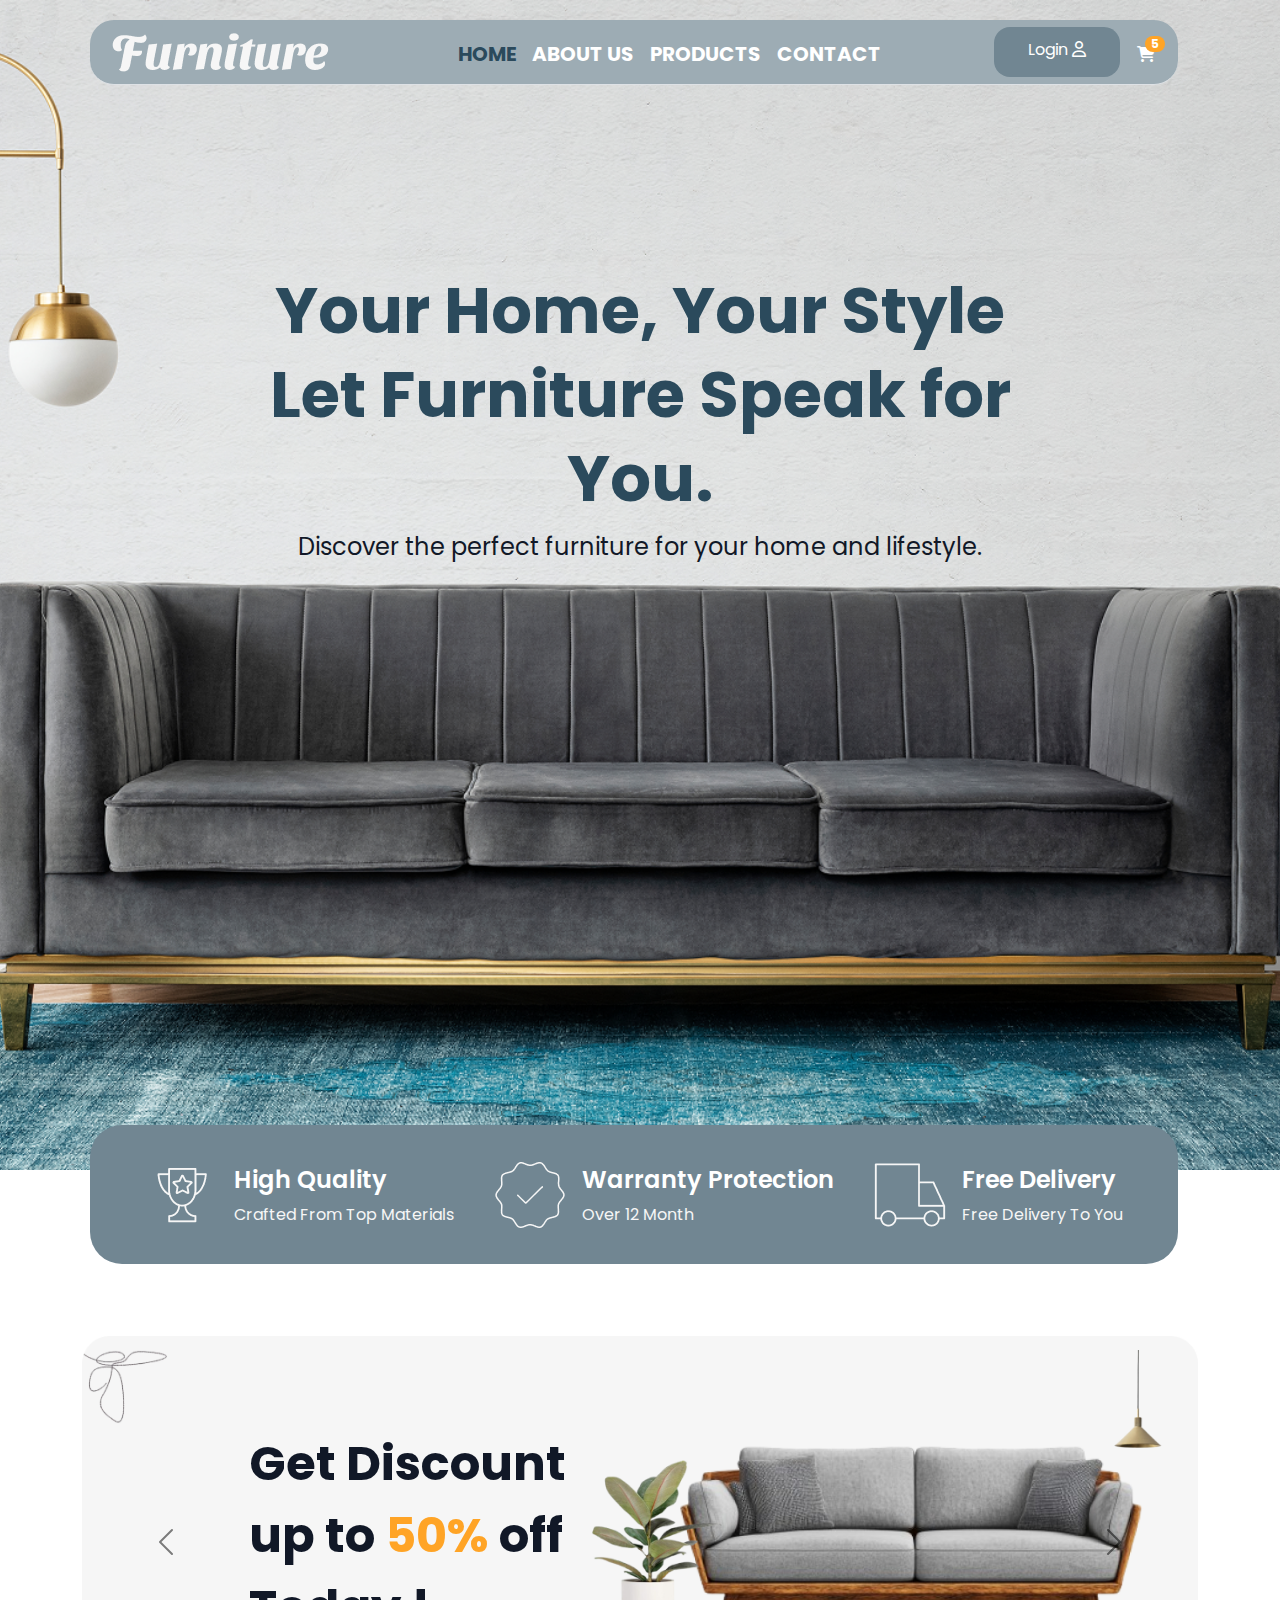
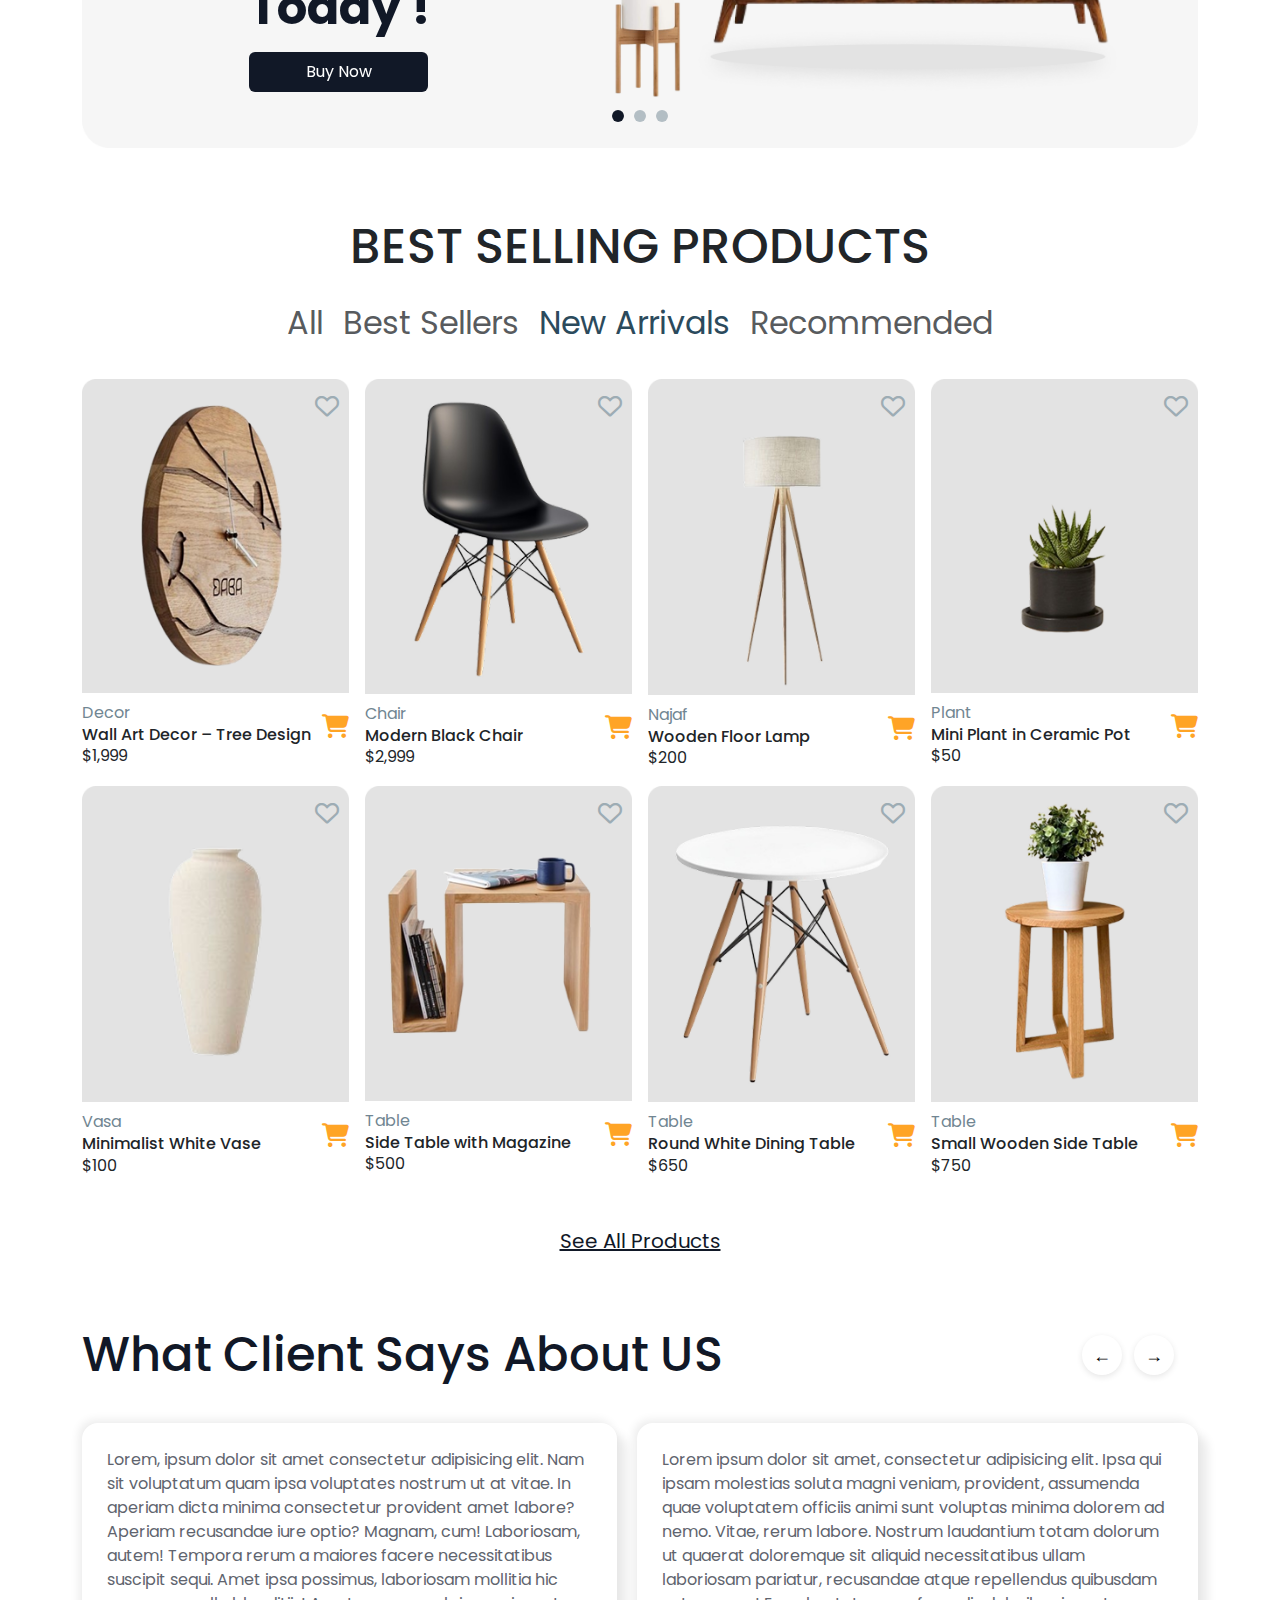
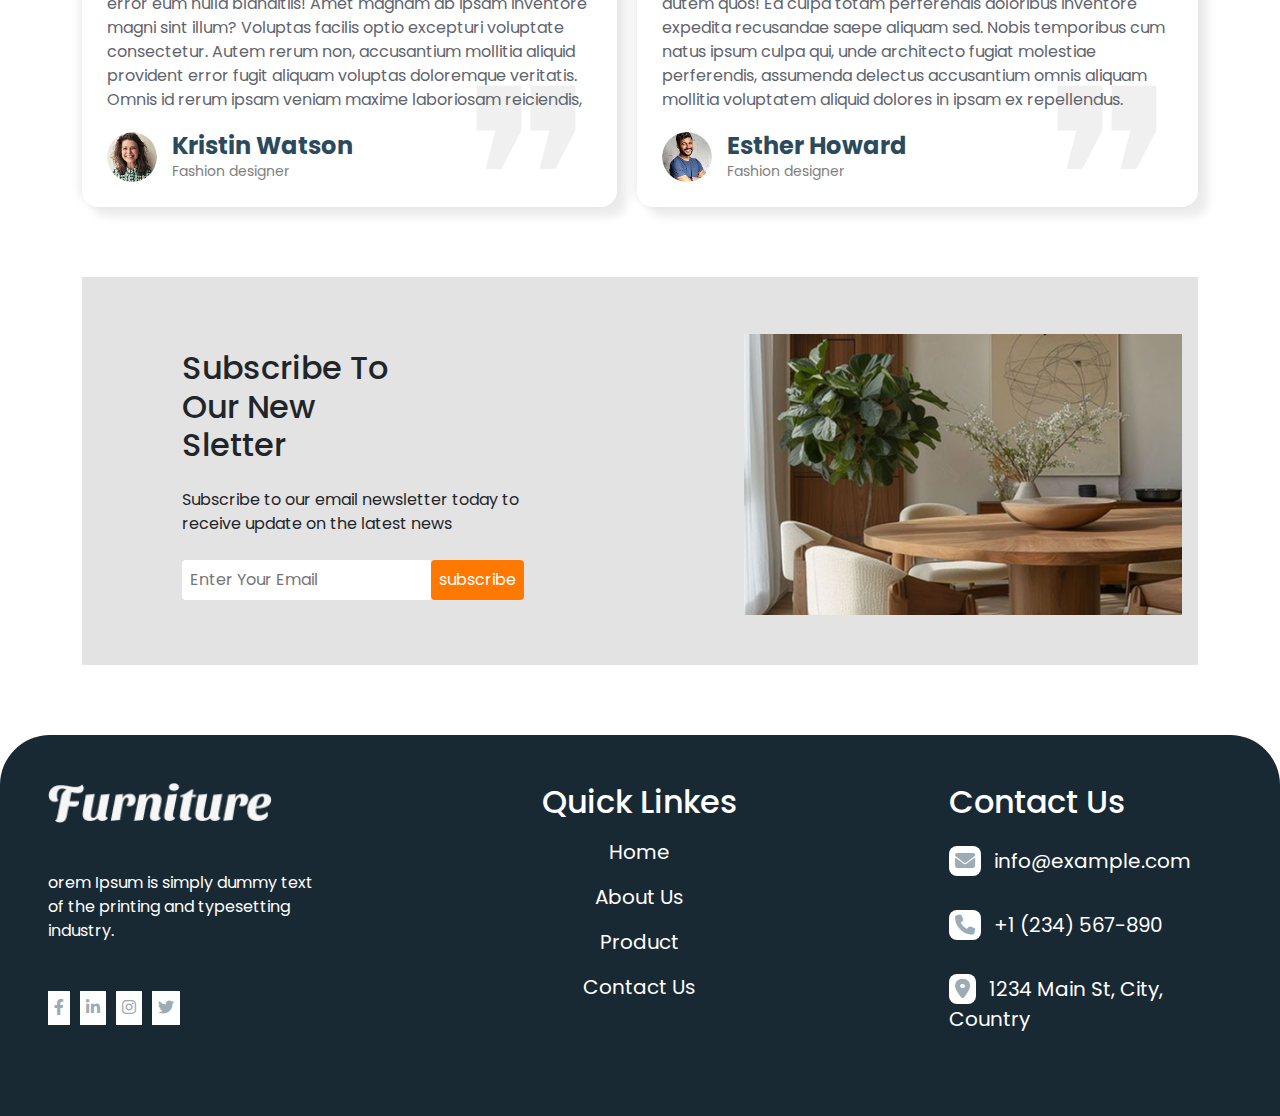
<file: index.html>
<!DOCTYPE html>
<html lang="en">
  <head>
    <meta charset="UTF-8" />
    <meta name="viewport" content="width=device-width, initial-scale=1.0" />
    <meta
      name="description"
      content="Furniture Store - Discover stylish, affordable furniture for every room in your home."
    />

    <meta
      property="og:title"
      content="Furniture Store - Stylish & Affordable Home Furnishings"
    />
    <meta
      property="og:description"
      content="Shop premium furniture with exclusive discounts and free delivery!"
    />

    <meta property="og:image" content="img/home3.jpg" />
    <title>Furniture Store</title>
    <link rel="icon" type="image/x-icon" href="img/favicon.png" />
    <link rel="stylesheet" href="css/all.min.css" />
    <link rel="stylesheet" href="css/bootstrap.min.css" />
    <link rel="stylesheet" href="css/style.css" />
  </head>
  <body>
    <nav
      class="navbar navbar-expand-lg navbar-light border-bottom"
      role="navigation"
    >
      <div class="container">
        <a
          class="navbar-brand fw-bold border-0 fs-5"
          href="/customer/home/home.html"
        >
          <img
            class="w-100"
            src="img/Furniture.png"
            alt="Furniture logo"
            loading="lazy"
          />
        </a>
        <button
          class="navbar-toggler"
          type="button"
          data-bs-toggle="collapse"
          data-bs-target="#navbarCollapse"
          aria-controls="navbarCollapse"
          aria-expanded="false"
          aria-label="Toggle navigation"
        >
          <span class="navbar-toggler-icon"></span>
        </button>
        <div class="collapse navbar-collapse" id="navbarCollapse">
          <ul class="navbar-nav m-auto mb-2 mb-lg-0 text-center text-uppercase">
            <li class="nav-item">
              <a class="nav-link active" href="#">Home</a>
            </li>
            <li class="nav-item">
              <a class="nav-link text-white" href="#">About Us</a>
            </li>
            <li class="nav-item">
              <a class="nav-link text-white" href="#">Products</a>
            </li>
            <li class="nav-item">
              <a class="nav-link text-white" href="#">Contact</a>
            </li>
          </ul>
          <div class="nav__btns">
            <a class="btn text-white" id="loginBtn" href="#" type="button">
              Login
              <i class="fa-regular fa-user" aria-hidden="true"></i>
            </a>
            <a class="btn text-white position-relative" id="cartLink" href="#">
              <i class="fa fa-shopping-cart" aria-hidden="true"></i>
              <span
                class="badge position-absolute start-100 translate-middle rounded-pill"
                id="cartCount"
                aria-label="Items in cart"
                >5</span
              >
            </a>
          </div>
        </div>
      </div>
    </nav>
    <main role="main">
      <header>
        <div class="header__content text-center">
          <h1 class="header__title">
            Your Home, Your Style Let Furniture Speak for You.
          </h1>
          <p class="header__subtitle">
            Discover the perfect furniture for your home and lifestyle.
          </p>
        </div>
      </header>
      <div class="about d-flex justify-content-center">
        <div class="about__trophy d-flex align-items-center">
          <div class="about__icon">
            <img
              src="img/trophy.png"
              alt="trophy image for High Quality"
              loading="lazy"
            />
          </div>
          <div class="about__text text-capitalize">
            <h3>High Quality</h3>
            <p>Crafted from top materials</p>
          </div>
        </div>
        <div class="about__trophy d-flex align-items-center">
          <div class="about__icon">
            <img
              src="img/protection.png"
              alt="protection image for Warrany Protection"
              loading="lazy"
            />
          </div>
          <div class="about__text text-capitalize">
            <h3>Warranty Protection</h3>
            <p>Over 12 Month</p>
          </div>
        </div>
        <div class="about__trophy d-flex align-items-center">
          <div class="about__icon">
            <img
              src="img/truck.png"
              alt="truck image for Free Delivery"
              loading="lazy"
            />
          </div>
          <div class="about__text text-capitalize">
            <h3>Free Delivery</h3>
            <p>Free delivery to you</p>
          </div>
        </div>
      </div>
      <div class="container mt-5 pt-5">
        <section class="discount">
          <div
            id="carouselExampleDark"
            data-bs-ride="carousel"
            class="carousel carousel-dark slide"
          >
            <div class="carousel-indicators">
              <button
                type="button"
                data-bs-target="#carouselExampleDark"
                data-bs-slide-to="0"
                class="active"
                aria-current="true"
                aria-label="Slide 1"
              ></button>
              <button
                type="button"
                data-bs-target="#carouselExampleDark"
                data-bs-slide-to="1"
                aria-label="Slide 2"
              ></button>
              <button
                type="button"
                data-bs-target="#carouselExampleDark"
                data-bs-slide-to="2"
                aria-label="Slide 3"
              ></button>
            </div>
            <div class="carousel-inner">
              <div class="carousel-item active" data-bs-interval="10000">
                <img
                  class="d-block w-100"
                  src="img/carousalOne.png"
                  alt="Living room furniture on discount"
                  loading="lazy"
                />
                <div class="carousel-caption d-none d-md-block">
                  <h3>
                    Get Discount up to <span class="hightlight">50%</span> off
                    Today !
                  </h3>
                  <button
                    class="btn border-0 text-white py-2 px-3 w-50"
                    aria-label="Buy now with 50% discount"
                  >
                    Buy Now
                  </button>
                </div>
              </div>
              <div class="carousel-item itemTwo" data-bs-interval="2000">
                <img
                  class="d-block w-100"
                  src="img/carousalTwo.png"
                  alt="discount image"
                  loading="lazy"
                />
                <div class="carousel-caption d-none d-md-block">
                  <h3>
                    Flash Sale <span class="hightlight">30%</span> off Limited
                    Time!
                  </h3>
                  <button
                    class="btn border-0 text-white py-2 px-3 w-50"
                    aria-label="Shop now with 30% discount"
                  >
                    Shop Now
                  </button>
                </div>
              </div>
              <div class="carousel-item">
                <img
                  class="d-block w-100"
                  src="img/carousalOne.png"
                  alt="discount image"
                  loading="lazy"
                />
                <div class="carousel-caption d-none d-md-block">
                  <h3>
                    Special Offer
                    <span class="hightlight">Buy 1 Get 1</span> Free!
                  </h3>
                  <button
                    class="btn border-0 text-white py-2 px-3 w-50"
                    aria-label="Grab this buy 1 get 1 free deal"
                  >
                    Grab Deal
                  </button>
                </div>
              </div>
            </div>
            <button
              class="carousel-control-prev"
              type="button"
              data-bs-target="#carouselExampleDark"
              data-bs-slide="prev"
              aria-label="Previous slide"
            >
              <span
                class="carousel-control-prev-icon"
                aria-hidden="true"
              ></span>
              <span class="visually-hidden">Previous</span>
            </button>
            <button
              class="carousel-control-next"
              type="button"
              data-bs-target="#carouselExampleDark"
              data-bs-slide="next"
              aria-label="Next slide"
            >
              <span
                class="carousel-control-next-icon"
                aria-hidden="true"
              ></span>
              <span class="visually-hidden">Next</span>
            </button>
          </div>
        </section>
        <section class="bestSelling">
          <h2 class="text-center mb-3">BEST SELLING PRODUCTS</h2>
          <ul
            class="list-group list-group-horizontal list-unstyled text-muted mx-auto justify-content-center mt-4 mb-3"
          >
            <li class="list-item">All</li>
            <li class="list-item">Best Sellers</li>
            <li class="list-item active">New Arrivals</li>
            <li class="list-item">Recommended</li>
          </ul>
          <div class="row row-cols-2 row-cols-sm-3 row-cols-md-4 g-3 mt-3">
            <div class="col">
              <div class="card border-0 position-relative">
                <picture class="card__image position-relative"><a href="product-details.html">
                  <img
                    class="card-img-top w-100 rounded-0"
                    src="img/decor.png"
                    alt="Venom movie poster"
                    loading="lazy"
                  /></a>
                  <button
                    class="btn border-0 bg-white position-absolute btnCart"
                    aria-label="Add Wall Art Decor to cart"
                  >
                    <span aria-hidden="true">Add To Cart</span>
                  </button>
                </picture>
                <div class="body__container d-flex">
                  <div class="card-body p-0">
                    <p class="m-0">Decor</p>
                    <h3 class="card-title m-0 fs-6">
                      Wall Art Decor – Tree Design
                    </h3>
                    <span>$1,999</span>
                  </div>
                  <div class="cartIcon hightlight fs-4 mt-3">
                    <i class="fa-solid fa-cart-shopping" aria-hidden="true"></i>
                  </div>
                </div>
                <div class="wishlistIcon">
                  <i class="fa-regular fa-heart" aria-hidden="true"></i>
                </div>
              </div>
            </div>

            <div class="col">
              <div class="card border-0 position-relative">
                <picture class="card__image position-relative">
                  <a href="product-details.html"><img
                    class="card-img-top w-100 rounded-0"
                    src="img/chair.png"
                    alt="Dunkirk movie poster"
                    loading="lazy"
                  /></a>
                  <button
                    class="btn border-0 bg-white position-absolute btnCart"
                    aria-label="Add Modern Black Chair to cart"
                  >
                    <span aria-hidden="true">Add To Cart</span>
                  </button>
                </picture>
                <div class="body__container d-flex">
                  <div class="card-body p-0">
                    <p class="m-0">Chair</p>
                    <h3 class="card-title m-0 fs-6 w-90">Modern Black Chair</h3>
                    <span>$2,999</span>
                  </div>
                  <div class="cartIcon hightlight fs-4 mt-3">
                    <i class="fa-solid fa-cart-shopping" aria-hidden="true"></i>
                  </div>
                </div>

                <div class="wishlistIcon">
                  <i class="fa-regular fa-heart" aria-hidden="true"></i>
                </div>
              </div>
            </div>

            <div class="col">
              <div class="card border-0 position-relative">
                <picture class="card__image position-relative">
                  <a href="product-details.html">
                  <img
                    class="card-img-top w-100 rounded-0"
                    src="img/nagaf.png"
                    alt="Batman & Superman movie poster"
                    loading="lazy"
                  /></a>
                  <button
                    class="btn border-0 bg-white position-absolute btnCart"
                    aria-label="Add Wooden Floor Lamp to cart"
                  >
                    <span aria-hidden="true">Add To Cart</span>
                  </button>
                </picture>
                <div class="body__container d-flex">
                  <div class="card-body p-0">
                    <p class="m-0">Najaf</p>
                    <h3 class="card-title m-0 fs-6">Wooden Floor Lamp</h3>
                    <span>$200</span>
                  </div>
                  <div class="cartIcon hightlight fs-4 mt-3">
                    <i class="fa-solid fa-cart-shopping" aria-hidden="true"></i>
                  </div>
                </div>
                <div class="wishlistIcon">
                  <i class="fa-regular fa-heart" aria-hidden="true"></i>
                </div>
              </div>
            </div>

            <div class="col">
              <div class="card border-0 position-relative">
                <picture class="card__image position-relative"><a href="product-details.html">
                  <img
                    class="card-img-top w-100 rounded-0"
                    src="img/plant.png"
                    alt="John Wick movie poster"
                    loading="lazy"
                  /></a>
                  <button
                    class="btn border-0 bg-white position-absolute btnCart"
                    aria-label="Add Mini Plant in Ceramic Pot to cart"
                  >
                    <span aria-hidden="true">Add To Cart</span>
                  </button>
                </picture>
                <div class="body__container d-flex">
                  <div class="card-body p-0">
                    <p class="m-0">Plant</p>
                    <h3 class="card-title m-0 fs-6">
                      Mini Plant in Ceramic Pot
                    </h3>
                    <span>$50</span>
                  </div>
                  <div class="cartIcon hightlight fs-4 mt-3">
                    <i class="fa-solid fa-cart-shopping" aria-hidden="true"></i>
                  </div>
                </div>
                <div class="wishlistIcon">
                  <i class="fa-regular fa-heart" aria-hidden="true"></i>
                </div>
              </div>
            </div>

            <div class="col">
              <div class="card border-0 position-relative">
                <picture class="card__image position-relative"><a href="product-details.html">
                  <img
                    class="card-img-top w-100 rounded-0"
                    src="img/vasa.png"
                    alt="Aquaman movie poster"
                    loading="lazy"
                  /></a>
                  <button
                    class="btn border-0 bg-white position-absolute btnCart"
                    aria-label="Add Minimalist White Vase to cart"
                  >
                    <span aria-hidden="true">Add To Cart</span>
                  </button>
                </picture>
                <div class="body__container d-flex">
                  <div class="card-body p-0">
                    <p class="m-0">Vasa</p>
                    <h3 class="card-title m-0 fs-6">Minimalist White Vase</h3>
                    <span>$100</span>
                  </div>
                  <div class="cartIcon hightlight fs-4 mt-3">
                    <i class="fa-solid fa-cart-shopping" aria-hidden="true"></i>
                  </div>
                </div>
                <div class="wishlistIcon">
                  <i class="fa-regular fa-heart" aria-hidden="true"></i>
                </div>
              </div>
            </div>

            <div class="col">
              <div class="card border-0 position-relative">
                <picture class="card__image position-relative"><a href="product-details.html">
                  <img
                    class="card-img-top w-100 rounded-0"
                    src="img/table.png"
                    alt="Black Panther movie poster"
                    loading="lazy"
                  /></a>
                  <button
                    class="btn border-0 bg-white position-absolute btnCart"
                    aria-label="Add Side Table with Magazine to cart"
                  >
                    <span aria-hidden="true">Add To Cart</span>
                  </button>
                </picture>
                <div class="body__container d-flex">
                  <div class="card-body p-0">
                    <p class="m-0">Table</p>
                    <h3 class="card-title m-0 fs-6 w-90">
                      Side Table with Magazine
                    </h3>
                    <span>$500</span>
                  </div>
                  <div class="cartIcon hightlight fs-4 mt-3">
                    <i class="fa-solid fa-cart-shopping" aria-hidden="true"></i>
                  </div>
                </div>
                <div class="wishlistIcon">
                  <i class="fa-regular fa-heart" aria-hidden="true"></i>
                </div>
              </div>
            </div>

            <div class="col">
              <div class="card border-0 position-relative">
                <picture class="card__image position-relative"><a href="product-details.html">
                  <img
                    class="card-img-top w-100 rounded-0"
                    src="img/tableTwo.png"
                    alt="Thor movie poster"
                    loading="lazy"
                  /></a>
                  <button
                    class="btn border-0 bg-white position-absolute btnCart"
                    aria-label="Add Round White Dining Table to cart"
                  >
                    <span aria-hidden="true">Add To Cart</span>
                  </button>
                </picture>
                <div class="body__container d-flex">
                  <div class="card-body p-0">
                    <p class="m-0">Table</p>
                    <h3 class="card-title m-0 fs-6 w-90">
                      Round White Dining Table
                    </h3>
                    <span>$650</span>
                  </div>
                  <div class="cartIcon hightlight fs-4 mt-3">
                    <i class="fa-solid fa-cart-shopping" aria-hidden="true"></i>
                  </div>
                </div>
                <div class="wishlistIcon">
                  <i class="fa-regular fa-heart" aria-hidden="true"></i>
                </div>
              </div>
            </div>

            <div class="col">
              <div class="card border-0 position-relative">
                <picture class="card__image position-relative"><a href="product-details.html">
                  <img
                    class="card-img-top w-100 rounded-0"
                    src="img/tableThree.png"
                    alt="Bumblebee movie poster"
                    loading="lazy"
                  /></a>
                  <button
                    class="btn border-0 bg-white position-absolute btnCart"
                    aria-label="Add Small Wooden Side Table to cart"
                  >
                    <span aria-hidden="true">Add To Cart</span>
                  </button>
                </picture>
                <div class="body__container d-flex">
                  <div class="card-body p-0">
                    <p class="m-0">Table</p>
                    <h3 class="card-title m-0 fs-6 w-90">
                      Small Wooden Side Table
                    </h3>
                    <span>$750</span>
                  </div>
                  <div class="cartIcon hightlight fs-4 mt-3">
                    <i class="fa-solid fa-cart-shopping" aria-hidden="true"></i>
                  </div>
                </div>
                <div class="wishlistIcon">
                  <i class="fa-regular fa-heart" aria-hidden="true"></i>
                </div>
              </div>
            </div>
          </div>

          <a href="#" class="my-5"> See All Products</a>
        </section>
        <section class="testimonials">
          <h2 class="section-title">What Client Says About US</h2>
          <div class="testimonial-container swiper">
            <div class="swiper-wrapper d-flex flex-lg-row flex-column">
              <div class="testimonial-card swiper-slide">
                <p class="testimonial-text">
                  Lorem, ipsum dolor sit amet consectetur adipisicing elit. Nam
                  sit voluptatum quam ipsa voluptates nostrum ut at vitae. In
                  aperiam dicta minima consectetur provident amet labore?
                  Aperiam recusandae iure optio? Magnam, cum! Laboriosam, autem!
                  Tempora rerum a maiores facere necessitatibus suscipit sequi.
                  Amet ipsa possimus, laboriosam mollitia hic error eum nulla
                  blanditiis! Amet magnam ab ipsam inventore magni sint illum?
                  Voluptas facilis optio excepturi voluptate consectetur. Autem
                  rerum non, accusantium mollitia aliquid provident error fugit
                  aliquam voluptas doloremque veritatis. Omnis id rerum ipsam
                  veniam maxime laboriosam reiciendis, dolores ratione placeat!
                </p>
                <div class="testimonial-footer">
                  <img
                    src="img/client1.png"
                    alt="Client Photo"
                    class="client-img"
                    loading="lazy"
                  />
                  <div>
                    <h4 class="client-name">Kristin Watson</h4>
                    <p class="client-title">Fashion designer</p>
                  </div>
                </div>
              </div>

              <div class="testimonial-card swiper-slide">
                <p class="testimonial-text">
                  Lorem ipsum dolor sit amet, consectetur adipisicing elit. Ipsa
                  qui ipsam molestias soluta magni veniam, provident, assumenda
                  quae voluptatem officiis animi sunt voluptas minima dolorem ad
                  nemo. Vitae, rerum labore. Nostrum laudantium totam dolorum ut
                  quaerat doloremque sit aliquid necessitatibus ullam laboriosam
                  pariatur, recusandae atque repellendus quibusdam autem quos!
                  Ea culpa totam perferendis doloribus inventore expedita
                  recusandae saepe aliquam sed. Nobis temporibus cum natus ipsum
                  culpa qui, unde architecto fugiat molestiae perferendis,
                  assumenda delectus accusantium omnis aliquam mollitia
                  voluptatem aliquid dolores in ipsam ex repellendus. Laboriosam
                  quibusdam eum nobis numquam?
                </p>
                <div class="testimonial-footer">
                  <img
                    src="img/client2.png"
                    alt="Client Photo"
                    class="client-img"
                    loading="lazy"
                  />
                  <div>
                    <h4 class="client-name">Esther Howard</h4>
                    <p class="client-title">Fashion designer</p>
                  </div>
                </div>
              </div>
            </div>

            <div class="testimonial-nav">
              <button
                class="testimonial-prev"
                aria-label="Previous testimonial"
              >
                ←
              </button>
              <button class="testimonial-next" aria-label="Next testimonial">
                →
              </button>
            </div>
          </div>
        </section>
        <section class="newSletter py-4 px-3">
          <div class="row justify-content-center flex-sm-row">
            <div class="col-12 col-sm-7 p-4 p-sm-3 p-md-4 p-lg-5">
              <div class="newSletter_content px-5">
                <h2 class="w-50">Subscribe To Our New Sletter</h2>
                <p class="w-75 my-4">
                  Subscribe to our email newsletter today to receive update on
                  the latest news
                </p>
                <div class="btn-group">
                  <input
                    type="email"
                    name="email"
                    placeholder="Enter Your Email"
                    class="p-2 rounded-1 border-0"
                  />
                  <button
                    class="btn border-0 py-1 px-2 text-white bg-highlight rounded-1"
                    aria-label="Subscribe to newsletter"
                  >
                    subscribe
                  </button>
                </div>
              </div>
            </div>
            <div
              class="col-12 col-sm-5 order-first order-sm-last align-content-center"
            >
              <div class="newSletter_img">
                <img
                  src="img/newSletter.png"
                  class="w-100"
                  alt=" intertio design image for new Sletter section"
                  loading="lazy"
                />
              </div>
            </div>
          </div>
        </section>
      </div>
    </main>
    <footer class="footer p-5">
      <div class="row row-cols-2 row-cols-md-3">
        <div class="col">
          <div class="footer__logo">
            <img
              src="img/Furniture.png"
              alt="Furniture website logo"
              class="w-100"
              loading="lazy"
            />
          </div>
          <p class="text-white my-5 w-75">
            orem Ipsum is simply dummy text of the printing and typesetting
            industry.
          </p>
          <div class="footer__social">
            <ul class="list-group list-group-horizontal list-unstyled">
              <li>
                <a href="#" aria-label="Visit our Facebook page"
                  ><i class="fab fa-facebook-f" aria-hidden="true"></i
                ></a>
              </li>
              <li>
                <a href="#" aria-label="Visit our LinkedIn page"
                  ><i class="fab fa-linkedin-in" aria-hidden="true"></i
                ></a>
              </li>
              <li>
                <a href="#" aria-label="Visit our Instagram page"
                  ><i class="fab fa-instagram" aria-hidden="true"></i
                ></a>
              </li>
              <li>
                <a href="#" aria-label="Visit our Twitter page"
                  ><i class="fab fa-twitter" aria-hidden="true"></i
                ></a>
              </li>
            </ul>
          </div>
        </div>
        <div class="col">
          <div class="footer__linkes">
            <h2 class="text-white text-center">Quick Linkes</h2>
            <ul class="list-unstyled text-white text-center">
              <li class="fs-5">
                <a href="#" class="text-white text-decoration-none">Home</a>
              </li>
              <li class="fs-5">
                <a href="#" class="text-white text-decoration-none">About Us</a>
              </li>
              <li class="fs-5">
                <a href="#" class="text-white text-decoration-none">Product</a>
              </li>
              <li class="fs-5">
                <a href="#" class="text-white text-decoration-none"
                  >Contact Us</a
                >
              </li>
            </ul>
          </div>
        </div>
        <div class="col col-width mt-5 mt-md-0">
          <div class="footer__contact">
            <h2 class="text-white text-start ms-md-5 ps-md-5">Contact Us</h2>
            <ul class="list-unstyled text-white mt-4">
              <li class="fs-5 text-start ms-md-5 ps-md-5">
                <i class="fas fa-envelope me-2" aria-hidden="true"></i>
                info@example.com
              </li>
              <li class="fs-5 text-start ms-md-5 ps-md-5">
                <i class="fas fa-phone me-2" aria-hidden="true"></i> +1 (234)
                567-890
              </li>
              <li class="fs-5 text-start ms-md-5 ps-md-5">
                <i class="fas fa-map-marker-alt me-2" aria-hidden="true"></i>
                1234 Main St, City, Country
              </li>
            </ul>
          </div>
        </div>
      </div>
    </footer>
    <script src="js/bootstrap.bundle.min.js" defer></script>
    <script src="./js/main.js"></script>
  </body>
</html>
</file>
<file: css/style.css>
* {
  margin: 0;
  padding: 0;
  box-sizing: border-box;
}
@font-face {
  font-family: "Poppins";
  src: url("../fonts/Poppins-Light.ttf") format("truetype");
  font-weight: 300;
}
@font-face {
  font-family: "Poppins";
  src: url("../fonts/Poppins-Regular.ttf") format("truetype");
  font-weight: 400;
}
@font-face {
  font-family: "Poppins";
  src: url("../fonts/Poppins-Medium.ttf") format("truetype");
  font-weight: 500;
}
@font-face {
  font-family: "Poppins";
  src: url("../fonts/Poppins-SemiBold.ttf") format("truetype");
  font-weight: 600;
}
@font-face {
  font-family: "Poppins";
  src: url("../fonts/Poppins-Bold.ttf") format("truetype");
  font-weight: 700;
}
html,
body {
  font-family: "Poppins", sans-serif !important;
}
html {
  scroll-behavior: smooth;
}

:root {
  --bg-main: #9dacb4;
  --bg-secondary: #718692;
  --bg-ternary: #111827;
  --text-main: #2b4a5c;
  --text-secondary: #111827;
  --text-ternary: #ffa426;
  --paragraph: #f6f6f6;
  --btn-primary: #ff7800;
}

.navbar {
  background-color: var(--bg-main);
  height: 65px;
  border-radius: 24px;
  position: fixed;
  top: 20px;
  padding: 0 10px;
  z-index: 10;
  .nav-link {
    font-size: 20px;
    font-weight: bold;
  }
  #loginBtn {
    background-color: var(--bg-secondary);
    color: white;
    width: 126px;
    height: 50px;
    padding: 10px;
    border-radius: 16px;
  }
  #cartLink {
    width: 32px;
    height: 32px;
    .badge {
      top: 7px;
      right: -20px;
      background: var(--text-ternary);
      padding: 2px 6px;
      font-size: 12px;
    }
  }
}

header {
  background-image: url("../img/header.png");
  background-size: cover;
  background-position: center;
  height: 130vh;
  position: relative;
  .header__content {
    position: absolute;
    top: 30%;
    left: 50%;
    transform: translate(-50%, -30%);
    width: 60%;
    height: 273px;
    .header__title {
      font-weight: 700;
      font-size: 64px;
      line-height: 84px;
      color: var(--text-main);
    }
    .header__subtitle {
      font-weight: 400;
      font-size: 24px;
      line-height: 36px;
      color: var(--text-secondary);
    }
  }
}
.about {
  height: 139px;
  border-radius: 32px;
  position: absolute;
  top: 125vh;
  background-color: var(--bg-secondary);

  color: white;
  gap: 40px;
  .about__trophy {
    .about__icon {
      display: flex;
      justify-content: center;
      align-items: center;

      img {
        width: 72px;
        height: 72px;
      }
    }
    .about__text {
      line-height: 36px;
      margin-top: 20px;
      margin-left: 16px;
      h3 {
        font-weight: 600;
        font-size: 24px;
      }
      p {
        color: var(--paragraph);
        font-weight: 400;
        font-size: 16px;
        line-height: 24px;
      }
    }
  }
}
.navbar,
.about {
  width: 85%;
  left: 7%;
}
.discount {
  .carousel-inner {
    position: relative;

    .carousel-caption {
      text-align: left;
      width: 357px;
      height: 320px;
      h3 {
        color: var(--text-secondary);
        font-weight: bold;
        line-height: 72px;
        font-size: 48px;
      }
      button {
        background-color: var(--bg-ternary);
        /* color: white;
        width: 126px;
        height: 50px;
        padding: 10px;
        border-radius: 16px; */
      }
    }
    .itemTwo {
      .carousel-caption {
        position: absolute;
        left: 800px;
      }
    }
  }
  .carousel-indicators [data-bs-target] {
    width: 12px;
    height: 12px;
    border-radius: 50%;
    background-color: var(--bg-secondary);
    margin: 0 5px;
    opacity: 0.5;
    transition: opacity 0.3s;
  }

  .carousel-indicators .active {
    opacity: 1;
    background-color: var(--bg-ternary);
  }
}
section {
  margin-top: 70px;
}
.hightlight {
  color: var(--text-ternary);
}
button.bg-highlight {
  background-color: var(--btn-primary);
}
button.bg-highlight:hover {
  background-color: var(--btn-primary);
}
.w-90 {
  width: 90%;
}
.active {
  color: var(--text-main) !important;
}
.bestSelling {
  .wishlistIcon {
    font-size: 24px;
    position: absolute;
    top: 10px;
    right: 10px;
    color: var(--bg-main);
    cursor: pointer;
  }
  .wishlistActive {
    color: var(--bg-main);
  }
  .card-body {
    margin-top: 8px;
    p {
      color: var(--bg-secondary);
    }
  }
  h2 {
    font-size: 48px;
  }
  .list-group {
    gap: 20px;
    margin: 10px 0;
    font-size: 32px;
  }
  a {
    display: block;
    text-align: center;
    color: var(--text-secondary);
    font-size: 20px;
    font-weight: 400;
  }
  .btnCart {
    width: 90%;
    left: 15px;
    bottom: 25px;
    opacity: 0;
    transition: all 1s ease-in-out;
  }
  .card__image:hover .btnCart {
    opacity: 1;
  }
}

.testimonials {
  .section-title {
    font-size: 48px;
    color: var(--text-secondary);
    margin-bottom: 40px;
    text-align: left;
  }

  .testimonial-container {
    position: relative;
  }

  .testimonial-card {
    background: white;
    padding: 25px;
    border-radius: 16px;
    box-shadow: 0 4px 12px rgba(0, 0, 0, 0.08);
    max-width: 630px;
    height: 384px;
    position: relative;
    box-shadow: 10px 10px 10px rgba(0, 0, 0, 0.08),
      -3px -3px 10px rgba(0, 0, 0, 0.08);
  }

  .testimonial-text {
    color: #60646e;
    font-size: 16px;
    margin-bottom: 20px;
    position: relative;
    z-index: 2;
    max-height: 264px;
    overflow-y: auto;
  }

  .testimonial-footer {
    display: flex;
    align-items: center;
    gap: 15px;
    position: relative;
    z-index: 2;
  }

  .client-img {
    width: 50px;
    height: 50px;
    border-radius: 50%;
    object-fit: cover;
  }

  .client-name {
    font-weight: bold;
    color: var(--text-main);
    margin: 0;
  }

  .client-title {
    font-size: 14px;
    color: gray;
    margin: 0;
  }
  .swiper-wrapper {
    gap: 20px;
  }

  .testimonial-nav {
    position: absolute;
    top: -88px;
    right: 0;
    margin-right: 20px;
  }

  .testimonial-prev,
  .testimonial-next {
    background: #ffffff;
    border: none;
    box-shadow: 0 2px 6px rgba(0, 0, 0, 0.1);
    margin: 0 4px;
    border-radius: 50%;
    width: 40px;
    height: 40px;
    font-size: 18px;
    cursor: pointer;
  }
  .testimonial-card::after {
    content: "❞";
    position: absolute;
    top: 170px;
    right: 20px;
    font-size: 250px;
    color: #f0f0f0;
    z-index: 1;
  }
  .testimonial-nav button:active {
    background-color: var(--text-main);
    color: white;
  }
}

.newSletter {
  background-color: #e3e3e3;
  max-height: 388px;
  input {
    width: 250px;
  }
}
footer {
  margin-top: 70px;
  background-color: #182933;
  border-top-left-radius: 50px;
  border-top-right-radius: 50px;
  .footer__logo {
    max-width: 224px;
  }
  .footer__social {
    ul {
      gap: 10px;
      li {
        background-color: white;
        padding: 5px 6px;

        i {
          color: var(--bg-main);
        }
      }
    }
  }
  .footer__linkes {
    li {
      margin-bottom: 15px;
    }
    li:first-of-type {
      margin-top: 15px;
    }
  }
  .footer__contact {
    i {
      color: var(--bg-main);
      background-color: white;
      padding: 5px 6px;
      border-radius: 8px;
    }
    li {
      margin-bottom: 34px;
    }
  }
}
@media screen and (max-width: 992px) {
  .container {
    padding-top: 0px !important;
  }
  .navbar {
    left: 7%;
    height: 58px;
    .navbar-brand img {
      width: 110px !important;
    }
  }
  header {
    height: 70vh;
    .header__content {
      width: 100% !important;
      top: 40%;
      transform: translate(-50%, -40%);
      .header__title {
        font-size: 40px !important;
        line-height: 50px !important;
      }
      .header__subtitle {
        font-size: 16px;
        width: 90%;
        margin: auto;
        color: white;
      }
    }
  }
  .about {
    gap: 10px;
    height: 56px;
    top: 440px;
    padding: 0 5px;
    width: 87%;
    .about__trophy {
      .about__icon {
        display: flex;
        justify-content: center;
        align-items: center;

        img {
          width: 25px;
          height: 25px;
        }
      }
      .about__text {
        line-height: 36px;
        margin-top: 12px;
        margin-left: 4px;
        h3 {
          font-weight: 600;
          font-size: 10px;
        }
        p {
          display: none;
        }
      }
    }
  }
  .bestSelling {
    .list-group {
      gap: 10px;
      margin: 10px 0;
    }
    h2 {
      font-size: 24px;
    }
    .list-group {
      font-size: 16px;
    }
    .btnCart {
    left: 10px;
  }
  }
  .testimonials {
    .section-title {
      font-size: 24px;
    }
    .testimonial-prev,
    .testimonial-next {
      display: none;
    }
  }
  .newSletter {
    max-height: fit-content;
    .row {
      flex-direction: column;
    }
    .newSletter_content {
      padding: 0 !important;
      h2 {
        width: 100% !important;
      }
      input {
        width: 220px;
      }
    }
  }
  footer {
    .col-width {
      width: 600px !important;
    }
  }
   .navbar-collapse {
    background-color: var(--bg-main); 
    padding: 20px;
    margin-top: 10px;
    border-radius: 5px;
    box-shadow: 0 0 10px rgba(0,0,0,0.1);
  }
}
</file>
